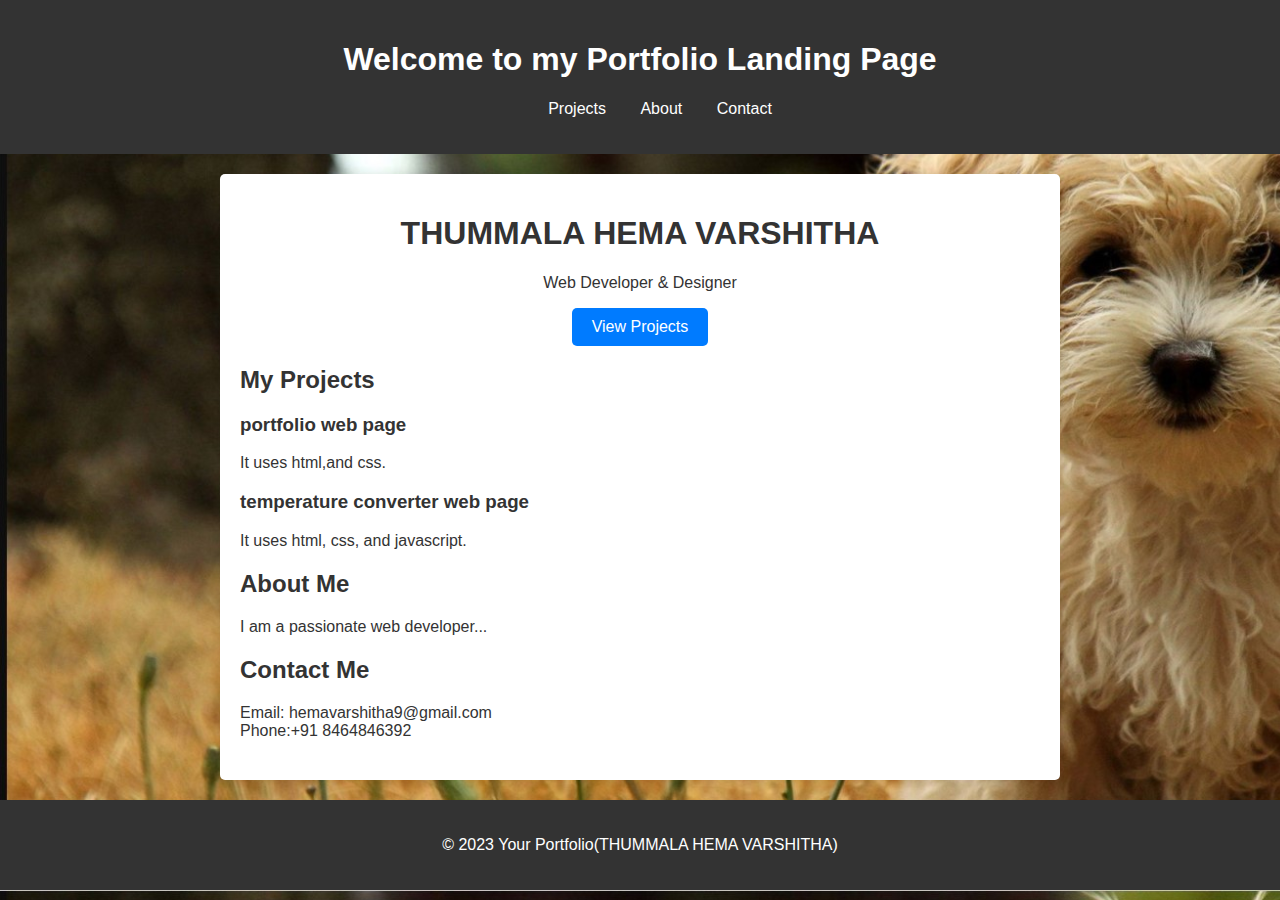
<file: Landing page/index.html>
<!DOCTYPE html>
<html lang="en">
<head>
    <meta charset="UTF-8">
    <meta name="viewport" content="width=device-width, initial-scale=1.0">
    <title>Portfolio Landing Page</title>
    <link rel="stylesheet" href="style.css">
</head>
<body>
    <header>
        <nav>
            <h1>Welcome to my Portfolio Landing Page</h1>
            <ul>
                <li><a href="#projects">Projects</a></li>
                <li><a href="#about">About</a></li>
                <li><a href="#contact">Contact</a></li>
            </ul>
        </nav>
    </header>

    <main>
        <section id="hero">
            <h1>THUMMALA HEMA VARSHITHA</h1>
            <p>Web Developer & Designer</p>
            <a href="#projects" class="cta">View Projects</a>
        </section>

        <section id="projects">
            <h2>My Projects</h2>
            <div class="project-1">
                <h3>portfolio web page</h3>
                <p>It uses html,and css.</p>
            </div>
            <div class="project-2">
                <h3>temperature converter web page</h3>
                <p>It uses html, css, and javascript.</p>
            </div>
        </section>

        <section id="about">
            <h2>About Me</h2>
            <p>I am a passionate web developer...</p>
        </section>

        <section id="contact">
            <h2>Contact Me</h2>
            <p>Email: hemavarshitha9@gmail.com<br>Phone:+91 8464846392</p>
        </section>
    </main>

    <footer>
        <p>&copy; 2023 Your Portfolio(THUMMALA HEMA VARSHITHA)</p>
    </footer>
</body>
</html>
</file>
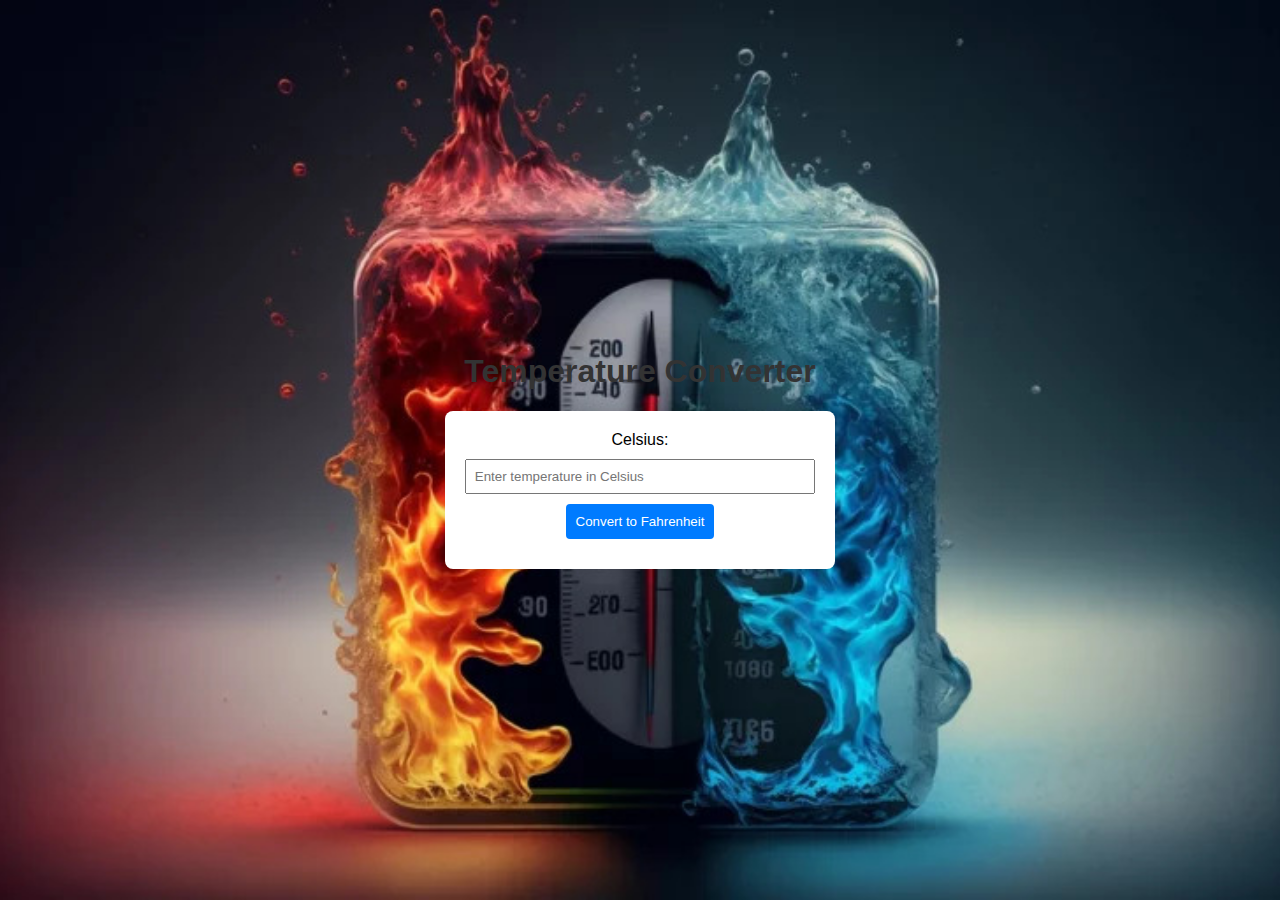
<file: temperature/index.html>
<!DOCTYPE html>
<html lang="en">
<head>
    <meta charset="UTF-8">
    <meta name="viewport" content="width=device-width, initial-scale=1.0">
    <link rel="stylesheet" href="styles.css">
    </style>
    <title>Temperature Converter</title>
</head>
<body>
    <div class="container">
        <h1>Temperature Converter</h1>
        <div class="converter">
            <label for="celsius">Celsius:</label>
            <input type="number" id="celsius" placeholder="Enter temperature in Celsius">
            <button onclick="convertToFar()">Convert to Fahrenheit</button>
            <div id="result"></div>
        </div>
    </div>

    <script src="script.js"></script>
</body>
</html>
</file>
<file: Landing page/style.css>
body {
    font-family: Arial, sans-serif;
    margin: 0;
    padding: 0;
    background-image: url('varshi.jpg');no-repeat center center;
    background-size: cover;
    background-color: #f5f5f5;
    color: #333;
}

header {
    background-color: #333;
    color: white;
    text-align: center;
    padding: 20px 0;
}

nav ul {
    list-style: none;
}

nav ul li {
    display: inline;
    margin: 0 15px;
}

nav ul li a {
    color: white;
    text-decoration: none;
}
main {
    max-width: 800px;
    margin: 20px auto;
    padding: 20px;
    background-color: #fff;
    box-shadow: 0 0 10px rgba(0,0,0,0.1);
    border-radius: 5px;
}

section {
    margin-bottom: 20px;
}

footer {
    background-color: #333;
    color: white;
    text-align: center;
    padding: 20px 0;
}

#hero {
    text-align: center;
}

.cta {
    display: inline-block;
    padding: 10px 20px;
    text-decoration: none;
    color: #fff;
    background-color: #007bff;
    border-radius: 5px;
}
</file>
<file: temperature/styles.css>
body {
    font-family: Arial, sans-serif;
    margin: 0;
    padding: 0;
    display: flex;
    align-items: center;
    justify-content: center;
    height: 100vh;
    background-color: #f4f4f4;
    font-family: 'montserrat', sans-serif;
    background-image: url('hemaimage.jpg');
    background-size: cover;
    background-position: top center;
}

.container {
    text-align: center;
}

h1 {
    color: #333;
}

.converter {
    margin-top: 20px;
    background-color: #fff;
    padding: 20px;
    border-radius: 8px;
    box-shadow: 0 0 10px rgba(0, 0, 0, 0.1);
}

label {
    display: block;
    margin-bottom: 10px;
}

input {
    width: 100%;
    padding: 8px;
    box-sizing: border-box;
    margin-bottom: 10px;
}

button {
    background-color: #007bff;
    color: #fff;
    padding: 10px;
    border: none;
    border-radius: 4px;
    cursor: pointer;
}

button:hover {
    background-color: #0056b3;
}

#result {
    margin-top: 10px;
    font-weight: bold;
}
</file>
